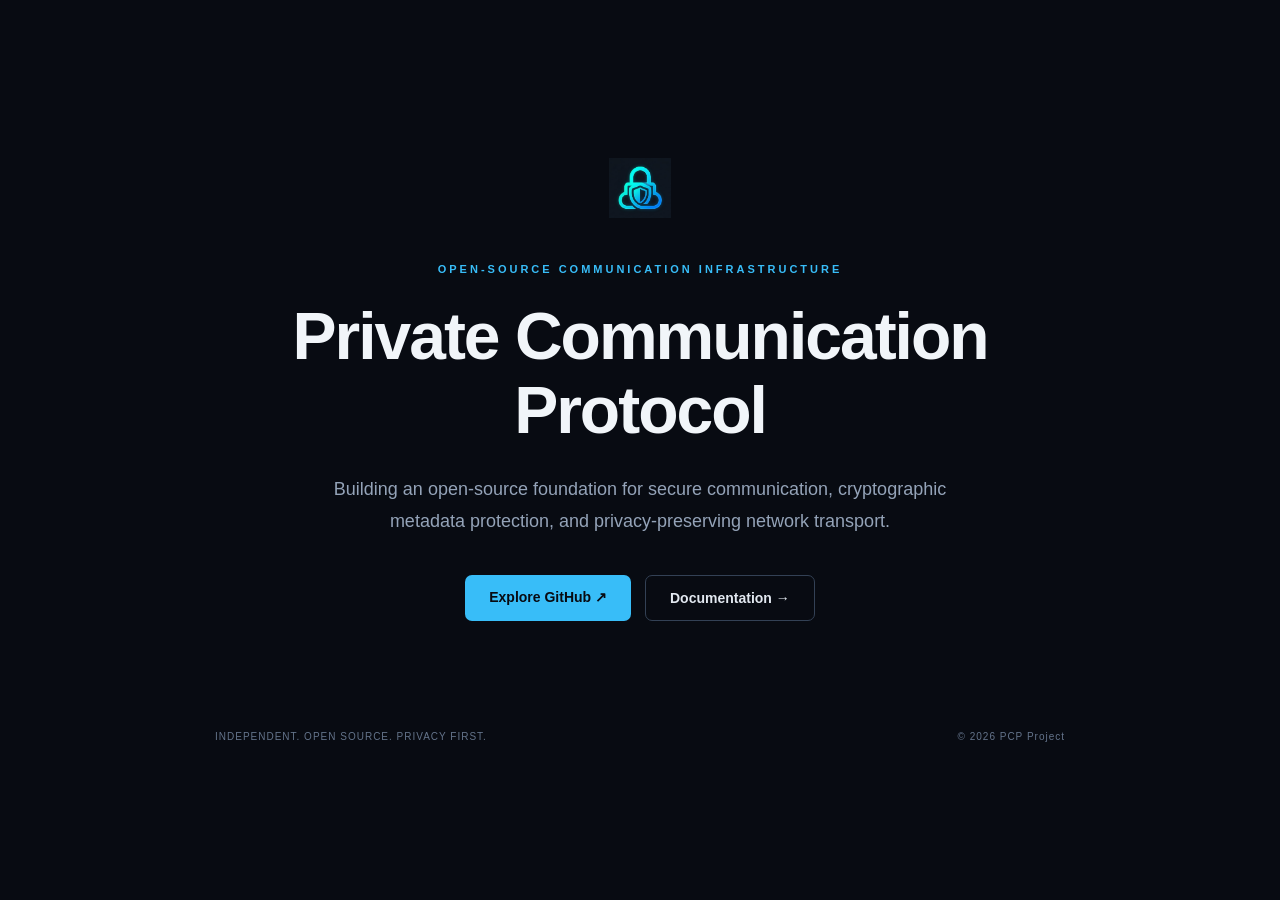
<file: index.html>
﻿<!DOCTYPE html>
<html lang="en">
<head>
    <meta charset="UTF-8">
    <meta name="viewport" content="width=device-width, initial-scale=1.0">
    <meta name="description" content="PCP - Open-source privacy-preserving communication protocol.">
    <title>PCP | Private Communication Protocol</title>
    
    <!-- Tab Favicon -->
    <link rel="icon" type="image/png" href="assets/logo.png">

    <link rel="stylesheet" href="style.css">
</head>
<body>

<main class="container">

    <div class="logo">
        <img src="assets/logo.png" alt="PCP Logo" class="logo-img">
    </div>

    <div class="tag">OPEN-SOURCE COMMUNICATION INFRASTRUCTURE</div>

    <h1>Private Communication Protocol</h1>

    <p class="description">
        Building an open-source foundation for secure communication,
        cryptographic metadata protection, and privacy-preserving
        network transport.
    </p>

    <div class="actions">
        <a href="https://github.com/Private-Communication-Protocol"
           class="button primary"
           target="_blank"
           rel="noopener noreferrer">
            Explore GitHub ↗
        </a>

        <a href="docs.html"
           class="button secondary">
            Documentation →
        </a>
    </div>

    <footer>
        <span>INDEPENDENT. OPEN SOURCE. PRIVACY FIRST.</span>
        <span>© 2026 PCP Project</span>
    </footer>

</main>

</body>
</html>
</file>
<file: style.css>
﻿*,
*::before,
*::after {
    margin: 0;
    padding: 0;
    box-sizing: border-box;
}

body {
    min-height: 100vh;
    background: #080b12;
    color: #f1f5f9;
    font-family: Inter, "Segoe UI", sans-serif;
    display: flex;
    align-items: center;
    justify-content: center;
    padding: 30px;
    -webkit-font-smoothing: antialiased;
    -moz-osx-font-smoothing: grayscale;
}

.container {
    max-width: 850px;
    width: 100%;
    text-align: center;
    margin: auto 0;
}

/* Logo container & image styling */
.logo {
    display: flex;
    justify-content: center;
    align-items: center;
    margin-bottom: 45px;
}

.logo-img {
    height: 60px; /* Adjust height based on your PNG aspect ratio */
    width: auto;
    max-width: 100%;
    object-fit: contain;
    display: block;
}

.tag {
    color: #38bdf8;
    font-size: 11px;
    letter-spacing: 3px;
    font-weight: 700;
    margin-bottom: 25px;
}

h1 {
    font-size: clamp(38px, 7vw, 66px);
    line-height: 1.12;
    letter-spacing: -2px;
    margin-bottom: 25px;
}

.description {
    color: #94a3b8;
    font-size: 18px;
    line-height: 1.8;
    max-width: 680px;
    margin: 0 auto 38px;
}

.actions {
    display: flex;
    justify-content: center;
    gap: 14px;
    flex-wrap: wrap;
}

.button {
    text-decoration: none;
    padding: 14px 24px;
    border-radius: 7px;
    font-size: 14px;
    font-weight: 600;
    transition: background-color 0.2s ease, border-color 0.2s ease, transform 0.15s ease;
    display: inline-block;
}

.button:hover {
    transform: translateY(-1px);
}

.button:active {
    transform: translateY(0);
}

.primary {
    background: #38bdf8;
    color: #080b12;
}

.primary:hover {
    background: #7dd3fc;
}

.secondary {
    border: 1px solid #334155;
    color: #e2e8f0;
}

.secondary:hover {
    border-color: #38bdf8;
}

footer {
    margin-top: 110px;
    display: flex;
    justify-content: space-between;
    gap: 20px;
    flex-wrap: wrap;
    color: #64748b;
    font-size: 10px;
    letter-spacing: 1px;
}

/* =================================
   DOCUMENTATION PAGE OVERRIDES
================================= */

body.docs-page {
    display: block;
    min-height: 100vh;
    padding: 0;
    background: #080b12;
    color: #f1f5f9;
    font-family: Inter, "Segoe UI", sans-serif;
}

.docs-page h1 {
    letter-spacing: normal;
    line-height: 1.35;
    margin-bottom: 30px;
}

.docs-page a {
    transition: color 0.2s ease, background 0.2s ease;
}

.docs-page ::selection {
    background: rgba(56, 189, 248, 0.3);
    color: #ffffff;
}

@media (max-width: 600px) {
    footer {
        justify-content: center;
    }
}
</file>
